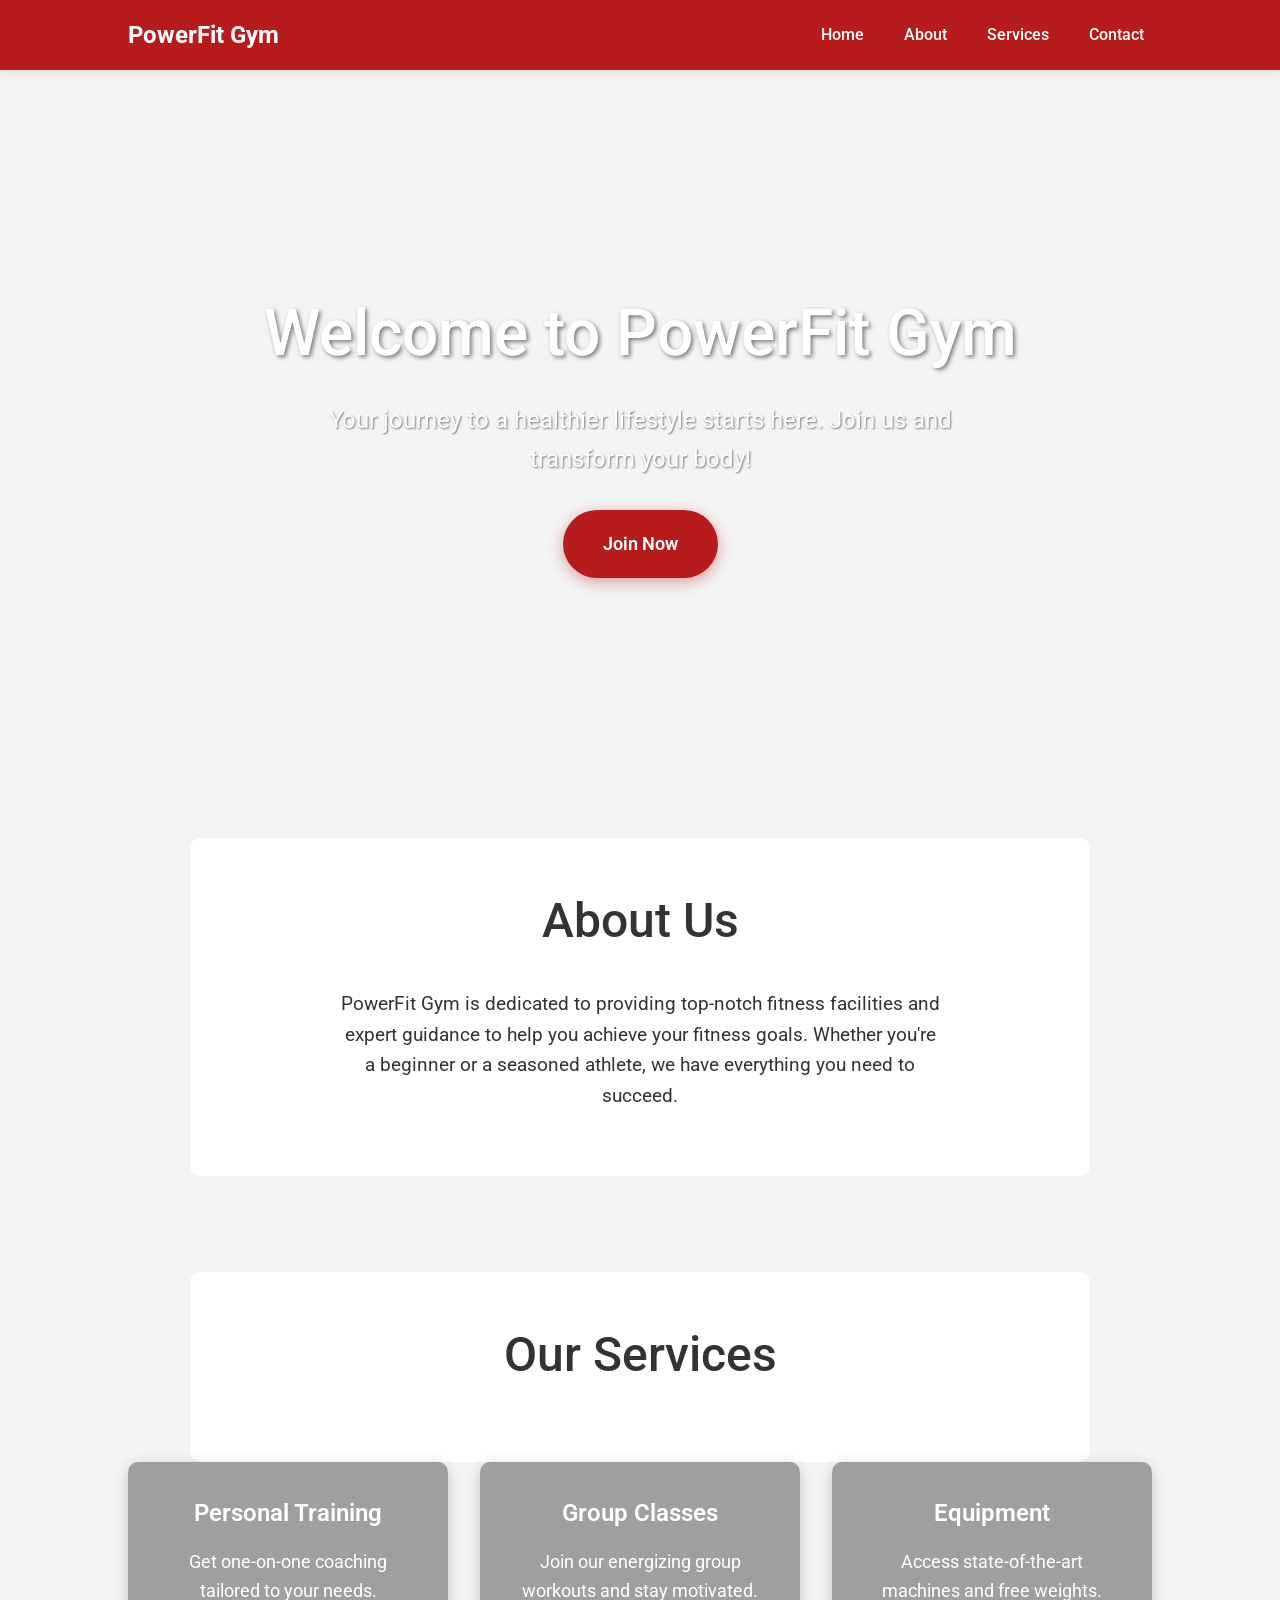
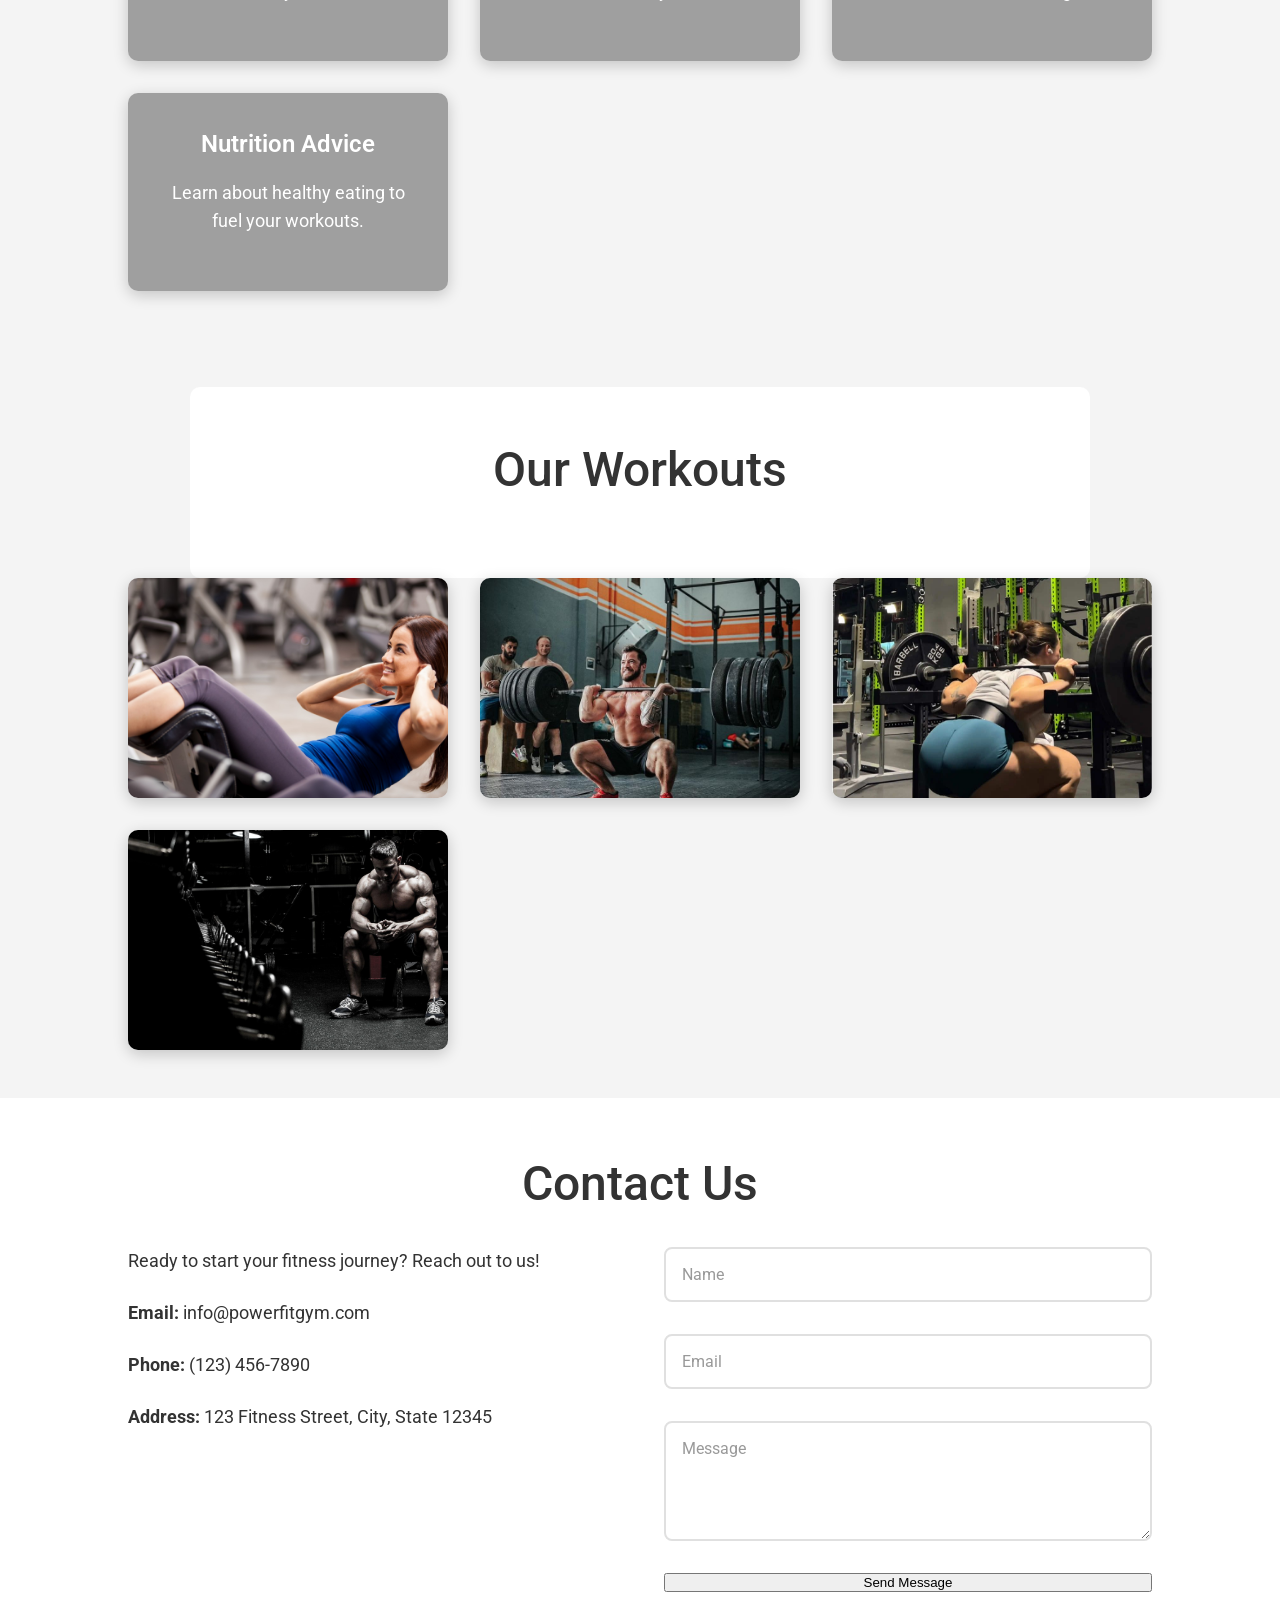
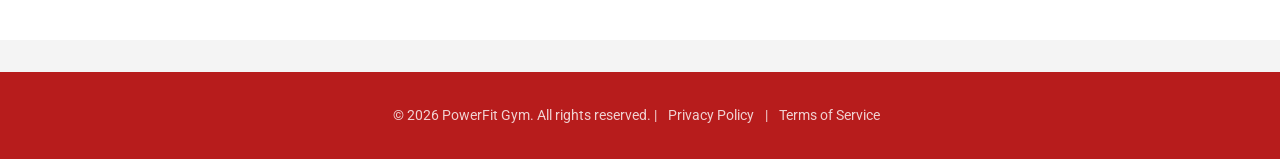
<file: gym.html>
<!DOCTYPE html>
<html lang="en">
<head>
    <meta charset="UTF-8">
    <meta name="viewport" content="width=device-width, initial-scale=1.0">
    <title>PowerFit Gym - Get Fit, Stay Strong</title>
    <link rel="preconnect" href="https://fonts.googleapis.com">
    <link rel="preconnect" href="https://fonts.gstatic.com" crossorigin>
    <link href="https://fonts.googleapis.com/css2?family=Roboto:wght@300;400;500;700&display=swap" rel="stylesheet">
    <link rel="stylesheet" href="gym.css">
</head>
<body>
    <header>
        <div class="container">
            <h1>PowerFit Gym</h1>
            <nav>
                <ul>
                    <li><a href="#home">Home</a></li>
                    <li><a href="#about">About</a></li>
                    <li><a href="#services">Services</a></li>
                    <li><a href="#contact">Contact</a></li>
                </ul>
            </nav>
        </div>
    </header>

    <section id="home" class="hero">
        <div class="container">
            <h2>Welcome to PowerFit Gym</h2>
            <p>Your journey to a healthier lifestyle starts here. Join us and transform your body!</p>
            <a href="#contact" class="cta-button">Join Now</a>
        </div>
    </section>

    <section id="about" class="section-bg">
        <div class="container">
            <div class="content-card">
                <h2>About Us</h2>
                <p>PowerFit Gym is dedicated to providing top-notch fitness facilities and expert guidance to help you achieve your fitness goals. Whether you're a beginner or a seasoned athlete, we have everything you need to succeed.</p>
            </div>
        </div>
    </section>

    <section id="services" class="section-bg">
        <div class="container">
            <div class="content-card">
                <h2>Our Services</h2>
            </div>
            <div class="services-grid">
                <div class="service">
                    <h3>Personal Training</h3>
                    <p>Get one-on-one coaching tailored to your needs.</p>
                </div>
                <div class="service">
                    <h3>Group Classes</h3>
                    <p>Join our energizing group workouts and stay motivated.</p>
                </div>
                <div class="service">
                    <h3>Equipment</h3>
                    <p>Access state-of-the-art machines and free weights.</p>
                </div>
                <div class="service">
                    <h3>Nutrition Advice</h3>
                    <p>Learn about healthy eating to fuel your workouts.</p>
                </div>
            </div>
        </div>
    </section>

    <section id="gallery" class="section-bg">
        <div class="container">
            <div class="content-card">
                <h2>Our Workouts</h2>
            </div>
            <div class="gallery-grid">
                <img src="images\girl-fitness.jpg" alt="Dumbbells">
                <img src="images\Daily motivation _ Strength.jpg" alt="Fitness Male">
                <img src="images\girlyfit.jpg" alt="Fitness Female">
                <img src="images\Gym Man sitting.jpg" alt="Gym workout image" class="gym-img">
            </div>
        </div>
    </section>

    <section id="contact">
        <div class="container">
            <h2>Contact Us</h2>
            <div class="contact-grid">
                <div class="contact-info">
                    <p>Ready to start your fitness journey? Reach out to us!</p>
                    <p><strong>Email:</strong> info@powerfitgym.com</p>
                    <p><strong>Phone:</strong> (123) 456-7890</p>
                    <p><strong>Address:</strong> 123 Fitness Street, City, State 12345</p>
                </div>
                <div class="contact-form">
                    <form>
                        <input type="text" placeholder="Name" required>
                        <input type="email" placeholder="Email" required>
                        <textarea placeholder="Message" rows="4"></textarea>
                        <button type="submit">Send Message</button>
                    </form>
                </div>
            </div>
        </div>
    </section>

    <footer>
    <div class="container">
        <p>
            &copy; 2026 PowerFit Gym. All rights reserved. |
            <a href="privacy.html" target="_blank">Privacy Policy</a> |
            <a href="terms.html" target="_blank">Terms of Service</a>
        </p>
    </div>
</footer>
</body>
</html>
</file>
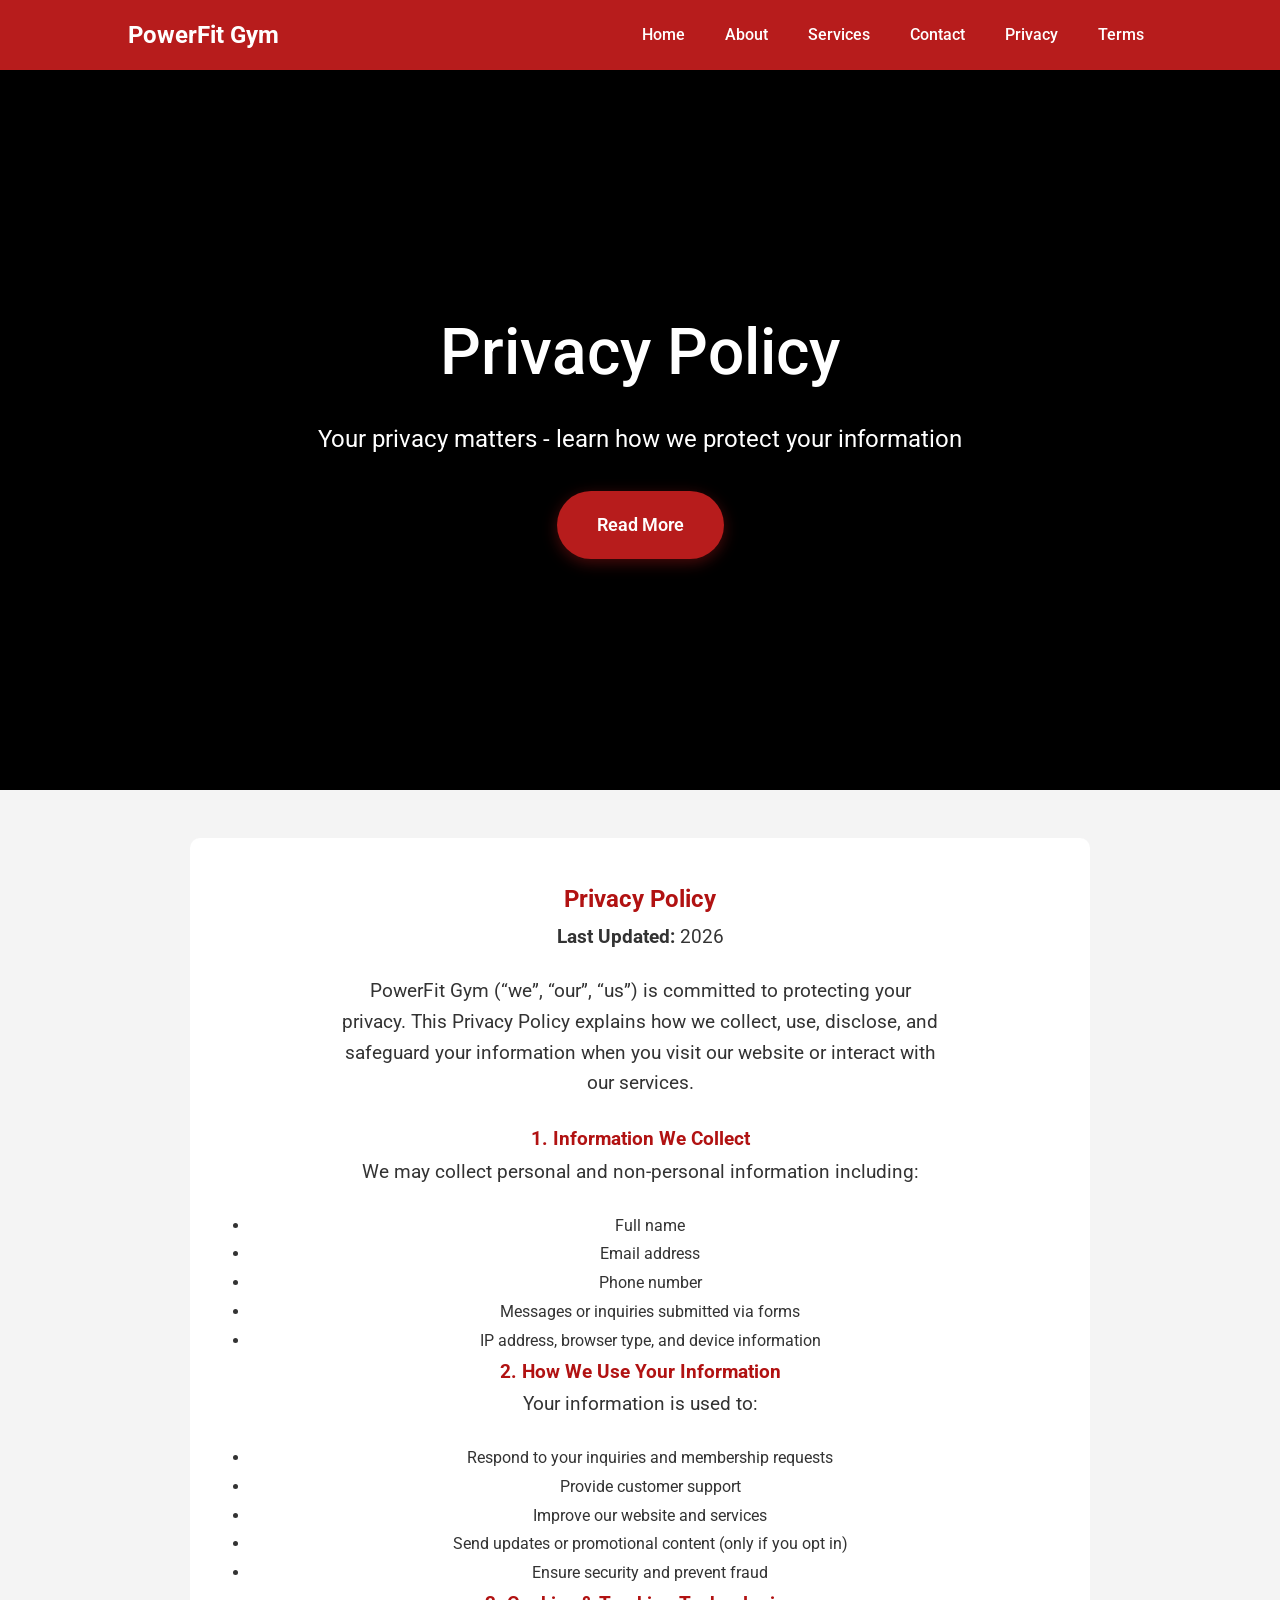
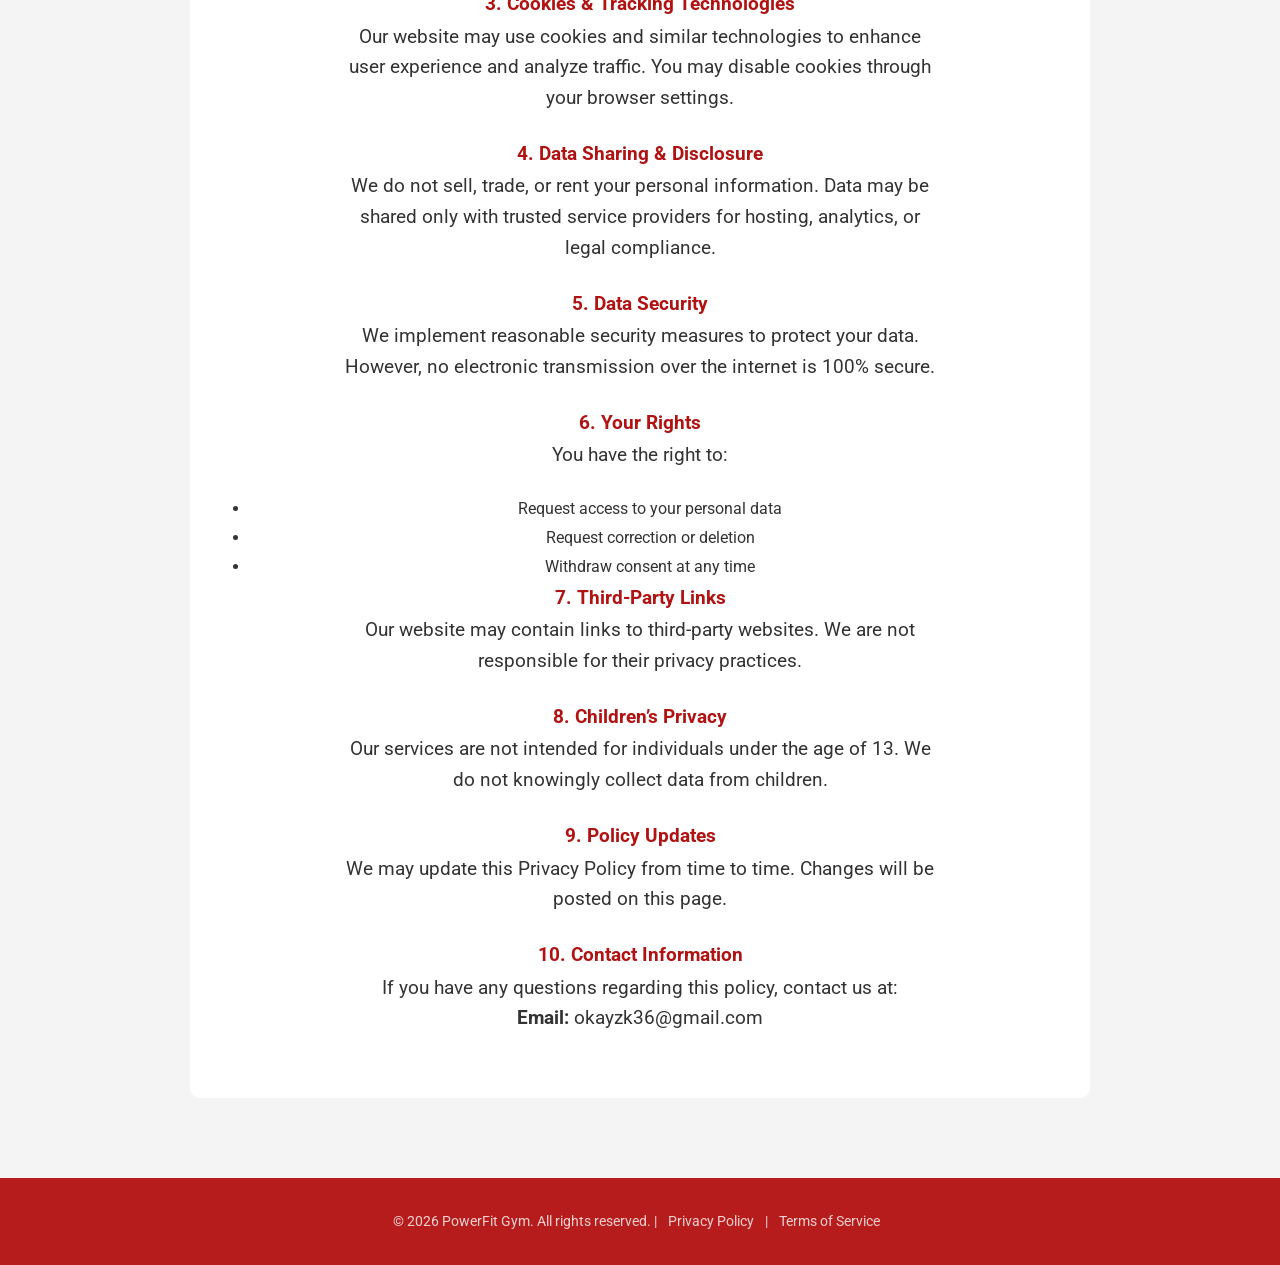
<file: privacy.html>
<!DOCTYPE html>
<html lang="en">
<head>
    <meta charset="UTF-8">
    <meta name="viewport" content="width=device-width, initial-scale=1.0">
    <title>Privacy Policy | PowerFit Gym</title>
    <link rel="preconnect" href="https://fonts.googleapis.com">
    <link rel="preconnect" href="https://fonts.gstatic.com" crossorigin>
    <link href="https://fonts.googleapis.com/css2?family=Roboto:wght@300;400;500;700&display=swap" rel="stylesheet">
    <link rel="stylesheet" href="gym.css">
</head>
<body>
    <header>
        <div class="container">
            <h1>PowerFit Gym</h1>
            <nav>
                <ul>
                    <li><a href="index.html">Home</a></li>
                    <li><a href="index.html#about">About</a></li>
                    <li><a href="index.html#services">Services</a></li>
                    <li><a href="index.html#contact">Contact</a></li>
                    <li><a href="privacy.html">Privacy</a></li>
                    <li><a href="terms.html">Terms</a></li>
                </ul>
            </nav>
        </div>
    </header>

    <section id="hero" class="hero">
        <video autoplay muted loop playsinline preload="auto">
            <source src="videos/girl_abs.mp4" type="video/mp4">
            Your browser does not support the video tag.
        </video>
        <div class="container">
            <h2>Privacy Policy</h2>
            <p>Your privacy matters - learn how we protect your information</p>
            <a href="#content" class="cta-button">Read More</a>
        </div>
    </section>

    <section id="content" class="section-bg">
        <div class="container content-card">
        <h1>Privacy Policy</h1>
        <p><strong>Last Updated:</strong> 2026</p>

        <p>
            PowerFit Gym (“we”, “our”, “us”) is committed to protecting your privacy.
            This Privacy Policy explains how we collect, use, disclose, and safeguard
            your information when you visit our website or interact with our services.
        </p>

        <h3>1. Information We Collect</h3>
        <p>We may collect personal and non-personal information including:</p>
        <ul>
            <li>Full name</li>
            <li>Email address</li>
            <li>Phone number</li>
            <li>Messages or inquiries submitted via forms</li>
            <li>IP address, browser type, and device information</li>
        </ul>

        <h3>2. How We Use Your Information</h3>
        <p>Your information is used to:</p>
        <ul>
            <li>Respond to your inquiries and membership requests</li>
            <li>Provide customer support</li>
            <li>Improve our website and services</li>
            <li>Send updates or promotional content (only if you opt in)</li>
            <li>Ensure security and prevent fraud</li>
        </ul>

        <h3>3. Cookies & Tracking Technologies</h3>
        <p>
            Our website may use cookies and similar technologies to enhance user
            experience and analyze traffic. You may disable cookies through your
            browser settings.
        </p>

        <h3>4. Data Sharing & Disclosure</h3>
        <p>
            We do not sell, trade, or rent your personal information.
            Data may be shared only with trusted service providers for
            hosting, analytics, or legal compliance.
        </p>

        <h3>5. Data Security</h3>
        <p>
            We implement reasonable security measures to protect your data.
            However, no electronic transmission over the internet is 100% secure.
        </p>

        <h3>6. Your Rights</h3>
        <p>You have the right to:</p>
        <ul>
            <li>Request access to your personal data</li>
            <li>Request correction or deletion</li>
            <li>Withdraw consent at any time</li>
        </ul>

        <h3>7. Third-Party Links</h3>
        <p>
            Our website may contain links to third-party websites.
            We are not responsible for their privacy practices.
        </p>

        <h3>8. Children’s Privacy</h3>
        <p>
            Our services are not intended for individuals under the age of 13.
            We do not knowingly collect data from children.
        </p>

        <h3>9. Policy Updates</h3>
        <p>
            We may update this Privacy Policy from time to time.
            Changes will be posted on this page.
        </p>

        <h3>10. Contact Information</h3>
        <p>
            If you have any questions regarding this policy, contact us at:
            <br><strong>Email:</strong> okayzk36@gmail.com
        </p>
    </div>
</section>

    <footer>
        <div class="container">
            <p>
                &copy; 2026 PowerFit Gym. All rights reserved. |
                <a href="privacy.html" target="_blank">Privacy Policy</a> |
                <a href="terms.html" target="_blank">Terms of Service</a>
            </p>
        </div>
    </footer>

    <script>
        // Set all video backgrounds to 0.5x playback speed
        document.addEventListener("DOMContentLoaded", function() {
            const videos = document.querySelectorAll("video");
            videos.forEach(function(video) {
                video.playbackRate = 0.5;
            });
        });
    </script>

</body>
</html>
</file>
<file: gym.css>
/* Basic Reset */
* {
    margin: 0;
    padding: 0;
    box-sizing: border-box;
}

/* Body and General Styles */
body {
    font-family: 'Roboto', sans-serif;
    line-height: 1.6;
    color: #333;
    background-color: #f4f4f4;
    -webkit-font-smoothing: antialiased;
    -moz-osx-font-smoothing: grayscale;
}

/* Container */
.container {
    width: 90%;
    margin: 0 auto;
    max-width: 1200px;
    padding: 0 20px;
}

/* Mobile-first responsive design */
@media (min-width: 768px) {
    .container {
        width: 85%;
        padding: 0;
    }
}

@media (min-width: 1200px) {
    .container {
        width: 80%;
    }
}

/* Header */
header {
    background-color: #b71c1c;
    color: #fff;
    padding: 1rem 0;
    position: sticky;
    top: 0;
    z-index: 1000;
    box-shadow: 0 2px 10px rgba(0,0,0,0.1);
}

header .container {
    display: flex;
    justify-content: space-between;
    align-items: center;
}

header h1 {
    font-size: 1.5rem;
    font-weight: 700;
    margin: 0;
}

nav ul {
    list-style: none;
    margin: 0;
    padding: 0;
    display: flex;
}

nav ul li {
    margin-left: 1.5rem;
}

nav ul li a {
    color: #fff;
    text-decoration: none;
    font-weight: 500;
    transition: color 0.3s, transform 0.2s;
    padding: 0.5rem 0.5rem;
    border-radius: 4px;
}

nav ul li a:visited,
nav ul li a:hover,
nav ul li a:focus,
nav ul li a:active {
    color: #fff;
    background-color: rgba(255,255,255,0.1);
}

/* Keep mobile navigation hidden by default (desktop/tablet) */
.mobile-menu-btn {
    display: none;
}

.mobile-nav {
    display: none;
}

/* Mobile Navigation */
@media (max-width: 768px) {
    header {
        padding: 0.75rem 0;
        position: relative;
    }
    
    header h1 {
        font-size: 1.25rem;
    }
    
    nav ul {
        display: none;
    }
    
    .mobile-menu-btn {
        background: none;
        border: none;
        color: #fff;
        cursor: pointer;
        width: 40px;
        height: 40px;
        position: relative;
        z-index: 1001;
        display: flex;
        flex-direction: column;
        justify-content: center;
        align-items: center;
        gap: 6px;
    }
    
    .mobile-menu-btn span {
        display: block;
        width: 25px;
        height: 3px;
        background-color: #fff;
        transition: all 0.3s ease;
        border-radius: 2px;
    }
    
    .mobile-menu-btn.active span:nth-child(1) {
        transform: rotate(45deg) translate(5px, 5px);
    }
    
    .mobile-menu-btn.active span:nth-child(2) {
        opacity: 0;
    }
    
    .mobile-menu-btn.active span:nth-child(3) {
        transform: rotate(-45deg) translate(7px, -6px);
    }
    
    .mobile-nav {
        display: none;
        position: fixed;
        top: 0;
        left: 0;
        width: 100%;
        height: 100vh;
        background-color: rgba(183, 28, 28, 0.98);
        backdrop-filter: blur(5px);
        z-index: 1000;
        padding: 80px 0 40px;
        box-shadow: 0 2px 20px rgba(0,0,0,0.3);
    }
    
    @keyframes slideIn {
        from { opacity: 0; transform: translateY(-20px); }
        to { opacity: 1; transform: translateY(0); }
    }
    
    .mobile-nav.active {
        display: block;
        animation: slideIn 0.3s ease;
    }
    
    .mobile-nav ul {
        display: block;
        text-align: center;
    }
    
    .mobile-nav li {
        margin: 1rem 0;
        opacity: 0;
        animation: fadeInUp 0.4s ease forwards;
    }
    
    .mobile-nav li:nth-child(1) { animation-delay: 0.1s; }
    .mobile-nav li:nth-child(2) { animation-delay: 0.2s; }
    .mobile-nav li:nth-child(3) { animation-delay: 0.3s; }
    .mobile-nav li:nth-child(4) { animation-delay: 0.4s; }
    
    @keyframes fadeInUp {
        from { opacity: 0; transform: translateY(20px); }
        to { opacity: 1; transform: translateY(0); }
    }
    
    .mobile-nav a {
        display: block;
        padding: 1rem;
        color: #fff;
        text-decoration: none;
        font-size: 1.25rem;
        font-weight: 500;
        border-radius: 8px;
        transition: all 0.3s ease;
        margin: 0 20px;
        background: rgba(139, 0, 0, 0.45);
        border: 1px solid rgba(255,255,255,0.25);
    }
    
    .mobile-nav a:visited,
    .mobile-nav a:hover,
    .mobile-nav a:focus,
    .mobile-nav a:active {
        color: #fff;
        background-color: rgba(255,255,255,0.2);
        transform: scale(1.05);
    }
}

/* Hero Section */
.hero {
  min-height: 80vh;
  display: flex;
  align-items: center;
  justify-content: center;
  text-align: center;
  padding: 60px 20px;
  position: relative;
  overflow: hidden;
}

.hero video {
  position: absolute;
  top: 0;
  left: 0;
  width: 100%;
  height: 100%;
  object-fit: cover;
  z-index: -1;
  filter: brightness(0.6);
  background-color: #000;
}

.hero .container {
  position: relative;
  z-index: 1;
}

.hero h1,
.hero h2 {
  font-size: clamp(2rem, 8vw, 4rem);
  color: #fff;
  text-shadow: 2px 2px 4px rgba(0,0,0,0.5);
  margin-bottom: 1rem;
}

.hero p {
  font-size: clamp(1rem, 3vw, 1.5rem);
  color: #fff;
  text-shadow: 1px 1px 2px rgba(0,0,0,0.5);
  max-width: 700px;
  margin: 0 auto 2rem;
  line-height: 1.6;
}

.cta-button {
    display: inline-block;
    background-color: #b71c1c;
    color: #fff;
    padding: 1.25rem 2.5rem;
    text-decoration: none;
    border-radius: 50px;
    transition: all 0.3s ease;
    box-shadow: 0 4px 15px rgba(183,28,28,0.4);
    font-weight: 600;
    font-size: 1.1rem;
}

.cta-button:hover {
    background-color: #8e0000;
    transform: translateY(-3px);
    box-shadow: 0 6px 20px rgba(183,28,28,0.6);
    color: #fff;
}

/* Mobile Hero Section */
@media (max-width: 768px) {
    .hero {
        min-height: 70vh;
        padding: 40px 15px;
    }
    
    .hero h1,
    .hero h2 {
        font-size: clamp(1.5rem, 8vw, 3rem);
        line-height: 1.2;
    }
    
    .hero p {
        font-size: clamp(0.9rem, 3vw, 1.2rem);
        margin-bottom: 1.5rem;
    }
    
    .cta-button {
        padding: 1rem 2rem;
        font-size: 1rem;
        border-radius: 40px;
    }
}

/* Sections */
section {
    padding: 3rem 0;
}

.section-bg {
    position: relative;
    overflow: hidden;
    color: #fff;
}

.section-bg video {
    position: absolute;
    top: 0;
    left: 0;
    width: 100%;
    height: 100%;
    object-fit: cover;
    z-index: -1;
    filter: brightness(0.45);
    background-color: #000;
}

.content-card {
    background-color: rgba(0,0,0,0.35);
    padding: 2.5rem;
    border-radius: 10px;
    max-width: 800px;
    margin: 0 auto 2rem;
    text-align: center;
}

.content-card h2 {
    margin-bottom: 1.5rem;
    font-size: clamp(2rem, 5vw, 3rem);
    font-weight: 500;
}

section h2 {
    text-align: center;
    margin-bottom: 1.5rem;
    font-size: clamp(2rem, 5vw, 3rem);
    font-weight: 500;
}

section p {
    text-align: center;
    max-width: 600px;
    margin: 0 auto 1.5rem;
    font-size: clamp(1rem, 2.5vw, 1.2rem);
    line-height: 1.6;
}

#contact {
    background-color: #fff;
    color: #333;
}

/* Mobile Section Padding */
@media (max-width: 768px) {
    section {
        padding: 2rem 0;
    }
    
    .content-card {
        padding: 2rem 1.5rem;
        margin: 0 auto 1.5rem;
    }
    
    .content-card h2,
    section h2 {
        font-size: clamp(1.5rem, 5vw, 2.5rem);
        margin-bottom: 1rem;
    }
    
    section p {
        font-size: clamp(0.9rem, 2.5vw, 1.1rem);
        margin-bottom: 1rem;
        line-height: 1.5;
    }
}

/* Services Grid */
.services-grid {
    display: grid;
    grid-template-columns: repeat(auto-fit, minmax(280px, 1fr));
    gap: 2rem;
}

.service {
    background-color: rgba(0,0,0,0.35);
    color: #fff;
    padding: 2rem;
    border-radius: 10px;
    box-shadow: 0 4px 15px rgba(0,0,0,0.2);
    text-align: center;
    transition: transform 0.3s ease, box-shadow 0.3s ease;
}

.service:hover {
    transform: translateY(-5px);
    box-shadow: 0 8px 25px rgba(0,0,0,0.3);
}

.service h3 {
    margin-bottom: 1rem;
    font-weight: 600;
    font-size: 1.5rem;
}

.service p {
    font-size: 1.1rem;
    line-height: 1.6;
}

/* Services Section - video background */
#services.section-bg {
    /* Video background handled by HTML video element */
}

/* Gallery / Workout Section - video background */
#gallery.section-bg {
    /* Video background handled by HTML video element */
}

/* Gallery Grid */
.gallery-grid {
    display: grid;
    grid-template-columns: repeat(auto-fit, minmax(280px, 1fr));
    gap: 2rem;
}

.gallery-grid img {
    width: 100%;
    height: 220px;
    object-fit: cover;
    border-radius: 10px;
    box-shadow: 0 4px 15px rgba(0, 0, 0, 0.2);
    transition: transform 0.3s ease, box-shadow 0.3s ease;
}

.gallery-grid img:hover {
    transform: scale(1.05);
    box-shadow: 0 8px 25px rgba(0, 0, 0, 0.3);
}

/* Pricing Grid */
.pricing-grid {
    display: grid;
    grid-template-columns: repeat(auto-fit, minmax(300px, 1fr));
    gap: 2rem;
    margin-top: 2rem;
}

.pricing-card {
    background-color: rgba(255, 255, 255, 0.95);
    border-radius: 15px;
    padding: 2rem;
    text-align: center;
    box-shadow: 0 8px 30px rgba(0, 0, 0, 0.2);
    transition: all 0.3s ease;
    backdrop-filter: blur(10px);
    border: 1px solid rgba(255, 255, 255, 0.2);
}

.pricing-card:hover {
    transform: translateY(-10px);
    box-shadow: 0 15px 40px rgba(0, 0, 0, 0.3);
}

.pricing-card.featured {
    background: linear-gradient(135deg, rgba(255, 255, 255, 0.95), rgba(255, 255, 255, 0.85));
    border: 2px solid #b71c1c;
    position: relative;
    z-index: 1;
}

.pricing-card.featured::before {
    content: '';
    position: absolute;
    top: 0;
    left: 0;
    right: 0;
    bottom: 0;
    background: linear-gradient(135deg, rgba(183, 28, 28, 0.1), rgba(183, 28, 28, 0.05));
    border-radius: 15px;
    z-index: -1;
}

.card-header {
    margin-bottom: 1.5rem;
}

.card-header h3 {
    font-size: 1.5rem;
    color: #333;
    margin-bottom: 1rem;
    font-weight: 700;
    text-transform: uppercase;
    letter-spacing: 1px;
}

.price {
    display: flex;
    align-items: baseline;
    justify-content: center;
    gap: 0.25rem;
}

.currency {
    font-size: 1.5rem;
    font-weight: 700;
    color: #b71c1c;
}

.amount {
    font-size: 3rem;
    font-weight: 800;
    color: #333;
    line-height: 1;
}

.period {
    font-size: 1rem;
    color: #666;
    font-weight: 500;
}

.save-badge {
    display: inline-block;
    background-color: #b71c1c;
    color: white;
    padding: 0.25rem 0.75rem;
    border-radius: 20px;
    font-size: 0.8rem;
    font-weight: 600;
    margin-top: 0.5rem;
    text-transform: uppercase;
    letter-spacing: 0.5px;
}

.card-body ul {
    list-style: none;
    padding: 0;
    margin: 0;
    text-align: left;
}

.card-body li {
    padding: 0.75rem 0;
    border-bottom: 1px solid rgba(0, 0, 0, 0.1);
    font-size: 1rem;
    color: #555;
    transition: color 0.3s ease;
}

.card-body li:last-child {
    border-bottom: none;
}

.card-body li:before {
    content: '';
    display: inline-block;
    width: 12px;
    height: 12px;
    border-radius: 50%;
    margin-right: 1rem;
    vertical-align: middle;
}

.card-body li:first-child:before {
    background-color: #4caf50;
}

.card-body li:nth-child(2):before {
    background-color: #2196f3;
}

.card-body li:nth-child(3):before {
    background-color: #ff9800;
}

.card-body li:nth-child(4):before {
    background-color: #9c27b0;
}

.card-body li:nth-child(5):before {
    background-color: #f44336;
}

.card-body li:nth-child(6):before {
    background-color: #607d8b;
}

.card-body li:nth-child(7):before {
    background-color: #00bcd4;
}

.card-body li:nth-child(8):before {
    background-color: #8bc34a;
}

.card-footer {
    margin-top: 2rem;
}

.card-footer .cta-button {
    width: 100%;
    background-color: #b71c1c;
    border: 2px solid #b71c1c;
    color: white;
    padding: 1rem 2rem;
    font-size: 1.1rem;
    border-radius: 50px;
    transition: all 0.3s ease;
    text-decoration: none;
    display: inline-block;
    font-weight: 600;
}

.card-footer .cta-button:hover {
    background-color: transparent;
    color: #b71c1c;
    transform: translateY(-2px);
    box-shadow: 0 6px 20px rgba(183, 28, 28, 0.3);
}

.pricing-card.featured .card-footer .cta-button {
    background-color: #b71c1c;
    color: white;
}

.pricing-card.featured .card-footer .cta-button:hover {
    background-color: transparent;
    color: #b71c1c;
}

/* Contact Grid */
.contact-grid {
    display: grid;
    grid-template-columns: 1fr 1fr;
    gap: 3rem;
    align-items: start;
}

.contact-info p {
    text-align: left;
    margin: 0 0 1.5rem;
    font-size: 1.1rem;
    line-height: 1.6;
}

/* Mobile Responsive Improvements */
@media (max-width: 768px) {
    /* Services Grid */
    .services-grid {
        grid-template-columns: 1fr;
        gap: 1.5rem;
    }
    
    .service {
        padding: 1.5rem;
    }
    
    .service h3 {
        font-size: 1.25rem;
        margin-bottom: 0.75rem;
    }
    
    .service p {
        font-size: 1rem;
    }
    
    /* Gallery Grid */
    .gallery-grid {
        grid-template-columns: 1fr;
        gap: 1.5rem;
    }
    
    .gallery-grid img {
        height: 200px;
    }
    
    /* Pricing Grid */
    .pricing-grid {
        grid-template-columns: 1fr;
        gap: 1.5rem;
        margin-top: 1.5rem;
    }
    
    .pricing-card {
        padding: 1.5rem;
    }
    
    .card-header h3 {
        font-size: 1.25rem;
    }
    
    .amount {
        font-size: 2.5rem;
    }
    
    .period {
        font-size: 0.9rem;
    }
    
    .card-body li {
        font-size: 0.95rem;
        padding: 0.5rem 0;
    }
    
    .card-footer .cta-button {
        padding: 0.75rem 1.5rem;
        font-size: 1rem;
    }
    
    /* Contact Grid */
    .contact-grid {
        grid-template-columns: 1fr;
        gap: 2rem;
    }
    
    .contact-info p {
        font-size: 1rem;
        margin-bottom: 1rem;
    }
    
    /* Contact Form */
    .contact-form form {
        gap: 1rem;
    }
    
    .form-group {
        margin-bottom: 0;
    }
    
    .contact-form input,
    .contact-form textarea,
    .contact-form select {
        padding: 0.75rem;
        font-size: 1rem;
    }
    
    .submit-btn {
        padding: 0.75rem 1.5rem;
        font-size: 0.9rem;
    }
}

@media (max-width: 480px) {
    .service {
        padding: 1.25rem;
    }
    
    .service h3 {
        font-size: 1.1rem;
    }
    
    .gallery-grid img {
        height: 180px;
    }
    
    .contact-form input,
    .contact-form textarea,
    .contact-form select {
        padding: 0.625rem;
        font-size: 0.95rem;
    }
    
    .submit-btn {
        padding: 0.625rem 1.25rem;
        font-size: 0.85rem;
    }
}

.contact-form form {
    display: flex;
    flex-direction: column;
    gap: 1.5rem;
}

.form-group {
    display: flex;
    flex-direction: column;
}

.contact-form input,
.contact-form textarea,
.contact-form select {
    padding: 1rem;
    margin-bottom: 0.5rem;
    border: 2px solid #e0e0e0;
    border-radius: 8px;
    font-family: 'Roboto', sans-serif;
    font-size: 1rem;
    transition: all 0.3s ease;
    background-color: #fff;
}

.contact-form input:focus,
.contact-form textarea:focus,
.contact-form select:focus {
    outline: none;
    border-color: #b71c1c;
    box-shadow: 0 0 0 3px rgba(183, 28, 28, 0.1);
}

.contact-form input::placeholder,
.contact-form textarea::placeholder {
    color: #999;
}

.contact-form textarea {
    resize: vertical;
    min-height: 120px;
}

.submit-btn {
    padding: 1rem 2rem;
    background-color: #b71c1c;
    color: #fff;
    border: none;
    border-radius: 8px;
    cursor: pointer;
    font-size: 1rem;
    font-weight: 500;
    transition: all 0.3s ease;
    text-transform: uppercase;
    letter-spacing: 0.5px;
}

.submit-btn:hover {
    background-color: #8e0000;
    transform: translateY(-2px);
    box-shadow: 0 4px 12px rgba(183, 28, 28, 0.3);
}

.submit-btn:active {
    transform: translateY(0);
}

.form-message {
    margin-top: 0.5rem;
    padding: 0.75rem;
    border-radius: 8px;
    font-weight: 500;
    display: none;
    animation: fadeIn 0.3s ease;
}

.form-message.success {
    background-color: #d4edda; 
    color: #155724;
    border: 1px solid #c3e6cb;
}

.form-message.error {
    background-color: #f8d7da;
    color: #721c24;
    border: 1px solid #f5c6cb;
}

.form-message.info {
    background-color: #d1ecf1;
    color: #0c5460;
    border: 1px solid #bee5eb;
}

@keyframes fadeIn {
    from { opacity: 0; transform: translateY(-10px); }
    to { opacity: 1; transform: translateY(0); }
}

/* Responsive adjustments for contact form */
@media (max-width: 768px) {
    .contact-grid {
        grid-template-columns: 1fr;
    }
    
    .contact-form input,
    .contact-form textarea,
    .contact-form select {
        font-size: 0.9rem;
    }
}

/* Footer */
footer {
    background-color: #b71c1c;
    color: #fff;
    text-align: center;
    padding: 2rem 0;
    margin-top: 2rem;
}

footer .container {
    display: flex;
    flex-direction: column;
    align-items: center;
    gap: 1rem;
}

footer p {
    margin: 0;
    font-size: 0.9rem;
    opacity: 0.8;
}

footer a {
    color: #fff;
    text-decoration: none;
    margin: 0 0.5rem;
    transition: color 0.3s ease;
}

footer a:hover {
    color: #ffd6d6;
}

/* Mobile Footer */
@media (max-width: 768px) {
    footer {
        padding: 1.5rem 0;
    }
    
    footer .container {
        gap: 0.5rem;
    }
    
    footer p {
        font-size: 0.85rem;
        line-height: 1.4;
    }
    
    footer a {
        display: block;
        margin: 0.25rem 0;
    }
}

/* Legal Pages Background */
.legal-page .section-bg {
    background-color: #1f1f1f;
    padding: 80px 0;
}

/* Legal Content Card */
.content-card {
    background: #ffffff;
    color: #333;
    padding: 40px;
    border-radius: 10px;
    max-width: 900px;
    margin: auto;
    line-height: 1.8;
}

/* Headings */
.content-card h1,
.content-card h3 {
    color: #b11212;
}

/* Lists */
.content-card ul {
    padding-left: 20px;
}

/* ===== WHATSAPP BUTTON ===== */
.whatsapp-btn {
  position: fixed;
  bottom: 28px;
  right: 20px;
  width: 56px;
  height: 56px;
  background: #25D366;
  border-radius: 50%;
  display: flex;
  align-items: center;
  justify-content: center;
  z-index: 10000;
  box-shadow: 0 4px 15px rgba(0,0,0,0.4);
  border: 3px solid #fff;
  transition: transform 0.2s ease, box-shadow 0.2s ease;
}

.whatsapp-btn:hover {
  transform: scale(1.1);
  box-shadow: 0 6px 20px rgba(0,0,0,0.5);
}

/* icon */
.whatsapp-btn img {
  width: 30px;
  height: 30px;
  transition: transform 0.2s ease;
}

.whatsapp-btn:hover img {
  transform: scale(1.05);
}

/* Ensure the link covers the entire button */
.whatsapp-btn a {
  display: flex;
  align-items: center;
  justify-content: center;
  width: 100%;
  height: 100%;
  text-decoration: none;
}

/* Mobile-specific adjustments */
@media (max-width: 768px) {
  .whatsapp-btn {
    bottom: 28px;
    right: 15px;
    width: 60px;
    height: 60px;
  }
}

 /* === CUSTOMIZE: Change #c0392b to your brand color === */
  :root {
    --pf-primary: #c0392b;
    --pf-dark: #1a1a2e;
    --pf-radius: 14px;
    --pf-font:'Roboto', -apple-system, BlinkMacSystemFont, 'Segoe UI', sans-serif;
  }
 
  #pf-chat-btn {
    position: fixed;
    bottom: 100px;
    right: 20px;
    width: 56px;
    height: 56px;
    border-radius: 50%;
    background: var(--pf-primary);
    display: flex;
    align-items: center;
    justify-content: center;
    cursor: pointer;
    box-shadow: 0 4px 16px rgba(192,57,43,0.45);
    z-index: 9999;
    transition: transform 0.2s, box-shadow 0.2s;
  }
  #pf-chat-btn:hover { transform: scale(1.08); box-shadow: 0 6px 20px rgba(183,28,28,0.55); }
 
  #pf-notif {
    position: absolute;
    top: -2px;
    right: -2px;
    width: 18px;
    height: 18px;
    background: #e74c3c;
    color: white;
    font-size: 11px;
    font-weight: 600;
    border-radius: 50%;
    display: flex;
    align-items: center;
    justify-content: center;
    border: 2px solid white;
    font-family: var(--pf-font);
  }
 
  #pf-chat-window {
    position: fixed;
    bottom: 60px;
    right: 80px;
    width: 360px;
    height: 520px;
    background: #fff;
    border-radius: var(--pf-radius);
    box-shadow: 0 8px 40px rgba(0,0,0,0.18);
    display: none;
    flex-direction: column;
    z-index: 9998;
    overflow: hidden;
    font-family: var(--pf-font);
    animation: pfSlideUp 0.25s ease;
  }
  #pf-chat-window.open { display: flex; }
 
  @keyframes pfSlideUp {
    from { opacity: 0; transform: translateY(20px) scale(0.97); }
    to   { opacity: 1; transform: translateY(0) scale(1); }
  }
 
  #pf-header {
    background: var(--pf-dark);
    padding: 13px 14px;
    display: flex;
    align-items: center;
    gap: 10px;
    flex-shrink: 0;
  }
  #pf-header-logo {
    width: 34px; height: 34px;
    border-radius: 8px;
    background: var(--pf-primary);
    display: flex; align-items: center; justify-content: center;
    flex-shrink: 0;
  }
  #pf-gym-name { font-size: 14px; font-weight: 600; color: #fff; }
  #pf-status { font-size: 11px; color: rgba(255,255,255,0.55); margin-top: 2px; display: flex; align-items: center; gap: 4px; }
  #pf-dot { width: 6px; height: 6px; border-radius: 50%; background: #2ecc71; display: inline-block; }
  #pf-close-btn { margin-left: auto; background: transparent; border: none; cursor: pointer; padding: 4px; display: flex; align-items: center; border-radius: 6px; transition: background 0.15s; }
  #pf-close-btn:hover { background: rgba(255,255,255,0.1); }
 
  #pf-messages {
    flex: 1;
    overflow-y: auto;
    padding: 14px 12px;
    display: flex;
    flex-direction: column;
    gap: 10px;
    background: #f4f5f7;
  }
  #pf-messages::-webkit-scrollbar { width: 4px; }
  #pf-messages::-webkit-scrollbar-thumb { background: #ddd; border-radius: 4px; }
 
  .pf-row { display: flex; align-items: flex-end; gap: 6px; }
  .pf-row.pf-u { flex-direction: row-reverse; }
 
  .pf-avatar {
    width: 26px; height: 26px;
    border-radius: 50%;
    background: var(--pf-dark);
    display: flex; align-items: center; justify-content: center;
    flex-shrink: 0;
  }
 
  .pf-bubble {
    max-width: 78%;
    padding: 9px 12px;
    font-size: 13px;
    line-height: 1.55;
    border-radius: 4px 12px 12px 12px;
    background: #fff;
    color: #1a1a2e;
    border: 1px solid #e8e8e8;
    word-wrap: break-word;
  }
  .pf-bubble.pf-u {
    background: var(--pf-primary);
    color: #fff;
    border: none;
    border-radius: 12px 4px 12px 12px;
  }
  .pf-bubble b { font-weight: 600; }
 
  .pf-typing {
    display: flex; align-items: center; gap: 4px; padding: 12px 14px;
    background: #fff; border-radius: 4px 12px 12px 12px;
    border: 1px solid #e8e8e8; max-width: 60px;
  }
  .pf-dot-t {
    width: 6px; height: 6px; border-radius: 50%;
    background: #aaa; display: inline-block;
    animation: pfBounce 1.2s infinite;
  }
  .pf-dot-t:nth-child(2) { animation-delay: 0.2s; }
  .pf-dot-t:nth-child(3) { animation-delay: 0.4s; }
  @keyframes pfBounce { 0%,60%,100%{transform:translateY(0)} 30%{transform:translateY(-5px)} }
 
  #pf-quick-area {
    padding: 8px 12px;
    background: #fff;
    border-top: 1px solid #ebebeb;
    flex-shrink: 0;
  }
  #pf-quick-label { font-size: 10px; color: #999; text-transform: uppercase; letter-spacing: 0.5px; margin-bottom: 5px; }
  #pf-quick-row { display: flex; gap: 5px; flex-wrap: wrap; }
  .pf-qb {
    font-size: 11.5px; padding: 4px 10px;
    border-radius: 20px; border: 1px solid #ddd;
    background: transparent; color: #555;
    cursor: pointer; font-family: var(--pf-font);
    transition: all 0.15s;
  }
  .pf-qb:hover { border-color: var(--pf-primary); color: var(--pf-primary); background: rgba(192,57,43,0.05); }
 
  #pf-input-area {
    padding: 10px 12px;
    display: flex; gap: 8px; align-items: center;
    background: #fff;
    border-top: 1px solid #ebebeb;
    flex-shrink: 0;
  }
  #pf-input {
    flex: 1;
    border: 1px solid #ddd;
    border-radius: 8px;
    padding: 8px 12px;
    font-size: 13px;
    outline: none;
    background: #f9f9f9;
    color: #1a1a2e;
    font-family: var(--pf-font);
    transition: border-color 0.15s;
  }
  #pf-input:focus { border-color: var(--pf-primary); background: #fff; }
  #pf-send-btn {
    width: 34px; height: 34px;
    border-radius: 8px;
    background: var(--pf-primary);
    border: none; cursor: pointer;
    display: flex; align-items: center; justify-content: center;
    transition: opacity 0.15s;
    flex-shrink: 0;
  }
  #pf-send-btn:hover { opacity: 0.85; }
 
  /* Mobile responsive */
  @media (max-width: 480px) {
    #pf-chat-window { width: calc(100vw - 24px); right: 12px; bottom: 170px; height: 480px; max-height: calc(100vh - 200px); }
    #pf-chat-btn { bottom: 100px; right: 15px; }
  }
</file>
